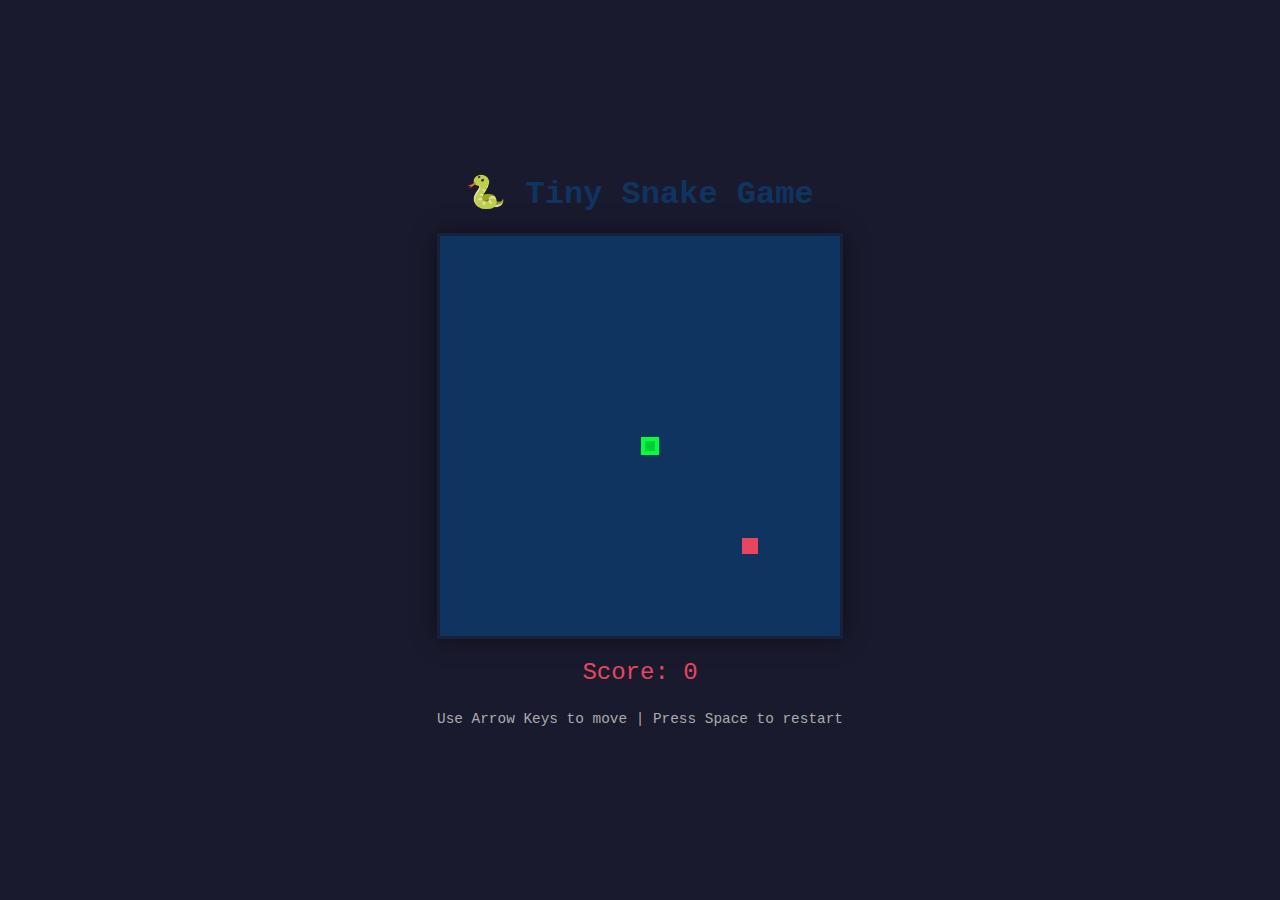
<file: snake.html>
<!DOCTYPE html>
<html lang="en">
<head>
    <meta charset="UTF-8">
    <meta name="viewport" content="width=device-width, initial-scale=1.0">
    <title>Tiny Snake Game</title>
    <style>
        * {
            margin: 0;
            padding: 0;
            box-sizing: border-box;
        }
        body {
            display: flex;
            flex-direction: column;
            justify-content: center;
            align-items: center;
            min-height: 100vh;
            background: #1a1a2e;
            font-family: 'Courier New', monospace;
            color: #eee;
        }
        h1 {
            margin-bottom: 20px;
            font-size: 2em;
            color: #0f3460;
        }
        #gameCanvas {
            border: 3px solid #16213e;
            background: #0f3460;
            box-shadow: 0 0 20px rgba(0, 0, 0, 0.5);
        }
        #score {
            margin-top: 20px;
            font-size: 1.5em;
            color: #e94560;
        }
        #gameOver {
            margin-top: 10px;
            font-size: 1.2em;
            color: #e94560;
        }
        .controls {
            margin-top: 15px;
            font-size: 0.9em;
            color: #aaa;
        }
    </style>
</head>
<body>
    <h1>🐍 Tiny Snake Game</h1>
    <canvas id="gameCanvas" width="400" height="400"></canvas>
    <div id="score">Score: 0</div>
    <div id="gameOver"></div>
    <div class="controls">Use Arrow Keys to move | Press Space to restart</div>

    <script>
        const canvas = document.getElementById('gameCanvas');
        const ctx = canvas.getContext('2d');
        const scoreElement = document.getElementById('score');
        const gameOverElement = document.getElementById('gameOver');

        const gridSize = 20;
        const tileCount = canvas.width / gridSize;

        let snake = [{x: 10, y: 10}];
        let dx = 0;
        let dy = 0;
        let food = {x: 15, y: 15};
        let score = 0;
        let gameRunning = false;
        let gameOverFlag = false;

        // Start game on first keypress
        document.addEventListener('keydown', (e) => {
            if (e.code === 'Space' && gameOverFlag) {
                resetGame();
                return;
            }

            if (!gameRunning && ['ArrowUp', 'ArrowDown', 'ArrowLeft', 'ArrowRight'].includes(e.code)) {
                gameRunning = true;
            }

            // Prevent snake from reversing
            if (e.code === 'ArrowUp' && dy === 0) {
                dx = 0;
                dy = -1;
            } else if (e.code === 'ArrowDown' && dy === 0) {
                dx = 0;
                dy = 1;
            } else if (e.code === 'ArrowLeft' && dx === 0) {
                dx = -1;
                dy = 0;
            } else if (e.code === 'ArrowRight' && dx === 0) {
                dx = 1;
                dy = 0;
            }
        });

        function resetGame() {
            snake = [{x: 10, y: 10}];
            dx = 0;
            dy = 0;
            score = 0;
            gameRunning = false;
            gameOverFlag = false;
            generateFood();
            scoreElement.textContent = 'Score: 0';
            gameOverElement.textContent = '';
        }

        function generateFood() {
            food.x = Math.floor(Math.random() * tileCount);
            food.y = Math.floor(Math.random() * tileCount);

            // Ensure food doesn't spawn on snake
            for (let segment of snake) {
                if (segment.x === food.x && segment.y === food.y) {
                    generateFood();
                    return;
                }
            }
        }

        function drawGame() {
            // Clear canvas
            ctx.fillStyle = '#0f3460';
            ctx.fillRect(0, 0, canvas.width, canvas.height);

            // Move snake
            if (gameRunning && !gameOverFlag) {
                const head = {x: snake[0].x + dx, y: snake[0].y + dy};

                // Check wall collision
                if (head.x < 0 || head.x >= tileCount || head.y < 0 || head.y >= tileCount) {
                    gameOver();
                    return;
                }

                // Check self collision
                for (let segment of snake) {
                    if (segment.x === head.x && segment.y === head.y) {
                        gameOver();
                        return;
                    }
                }

                snake.unshift(head);

                // Check food collision
                if (head.x === food.x && head.y === food.y) {
                    score++;
                    scoreElement.textContent = 'Score: ' + score;
                    generateFood();
                } else {
                    snake.pop();
                }
            }

            // Draw snake
            ctx.fillStyle = '#00ff41';
            for (let i = 0; i < snake.length; i++) {
                ctx.fillRect(
                    snake[i].x * gridSize + 1,
                    snake[i].y * gridSize + 1,
                    gridSize - 2,
                    gridSize - 2
                );

                // Head highlight
                if (i === 0) {
                    ctx.fillStyle = '#00cc33';
                    ctx.fillRect(
                        snake[i].x * gridSize + 5,
                        snake[i].y * gridSize + 5,
                        gridSize - 10,
                        gridSize - 10
                    );
                    ctx.fillStyle = '#00ff41';
                }
            }

            // Draw food
            ctx.fillStyle = '#e94560';
            ctx.fillRect(
                food.x * gridSize + 2,
                food.y * gridSize + 2,
                gridSize - 4,
                gridSize - 4
            );
        }

        function gameOver() {
            gameOverFlag = true;
            gameRunning = false;
            gameOverElement.textContent = 'Game Over! Press Space to restart';
        }

        function gameLoop() {
            drawGame();
        }

        // Run game at ~10 FPS
        setInterval(gameLoop, 100);

        // Initial draw
        drawGame();
    </script>
</body>
</html>
</file>
